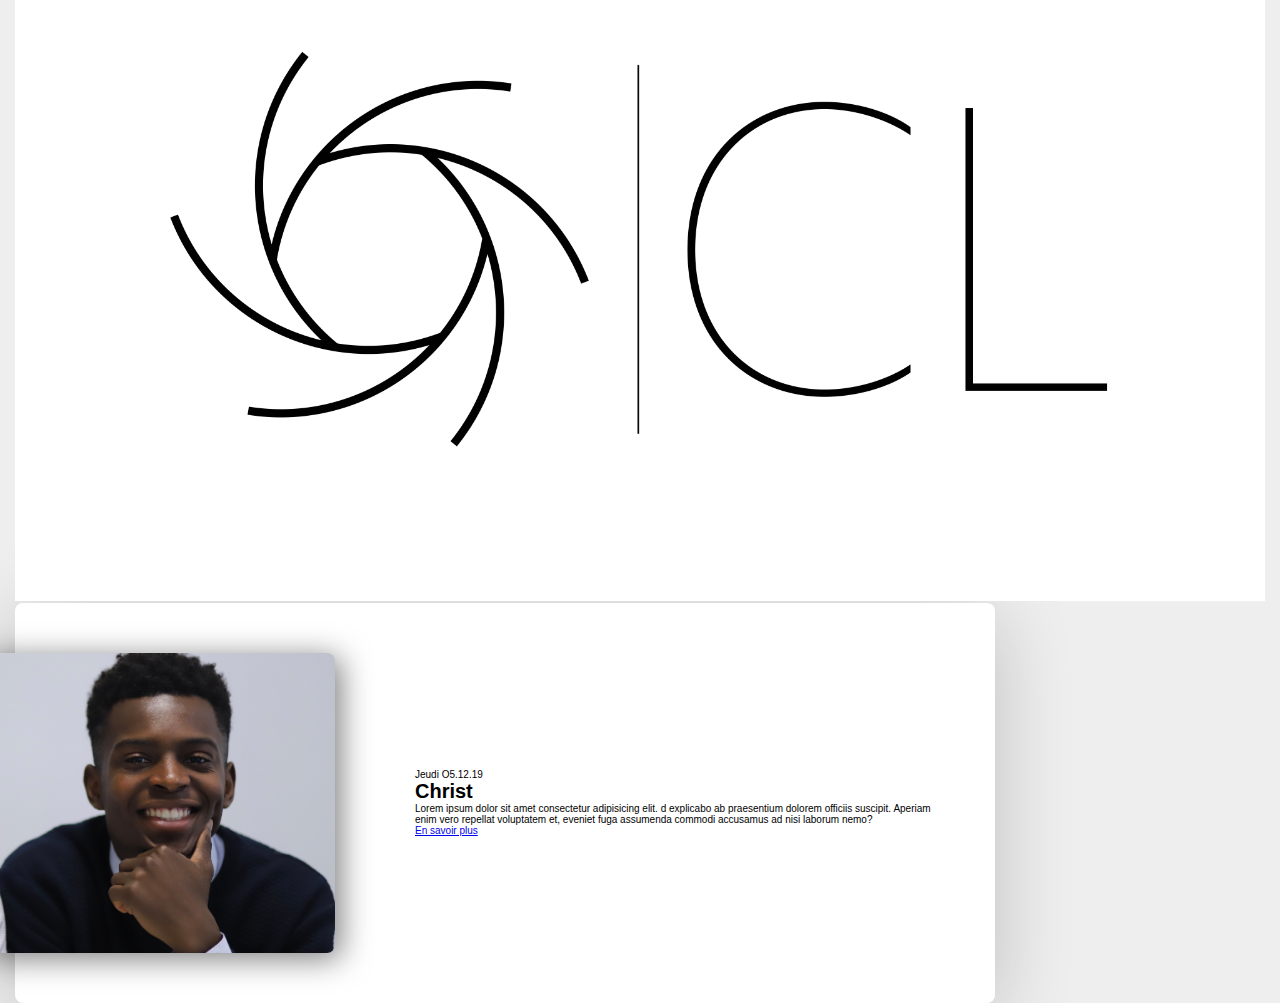
<file: index.html>
<!DOCTYPE html>
<html lang="en">
<head>
    <meta charset="UTF-8">
    <meta name="viewport" content="width=device-width, initial-scale=1.0">
    <meta http-equiv="X-UA-Compatible" content="ie=edge">
    <title>Christ Lefe Photographie</title>
    <link rel="stylesheet" href="style.css">
</head>
<body>
    <header>
        <img src="images/CL-logo.png" alt="" class="logo">

        <div class="blog-post">
                <div class="blog-post__img">
                    <img src="images/IMG_5080.jpg" class="Andrew" alt="">
                </div>
                <div class="blog-post__info">
                    <div class="blog-post__date">
                        <span>Jeudi</span>
                        <span>O5.12.19</span>
                    </div>
                    <h1 class="blog-post__title">Christ</h1>
                    <p class="blog-post__texte">
                        Lorem ipsum dolor sit amet consectetur adipisicing elit. 
                        d explicabo ab praesentium dolorem officiis suscipit. 
                        Aperiam enim vero repellat voluptatem et, 
                        eveniet fuga assumenda commodi accusamus ad nisi laborum nemo?
                    </p>
                    <a href="#" class="blog-post__cta">En savoir plus</a>
                </div>
                
            </div>
        
    </header>
</body>
</html>
</file>
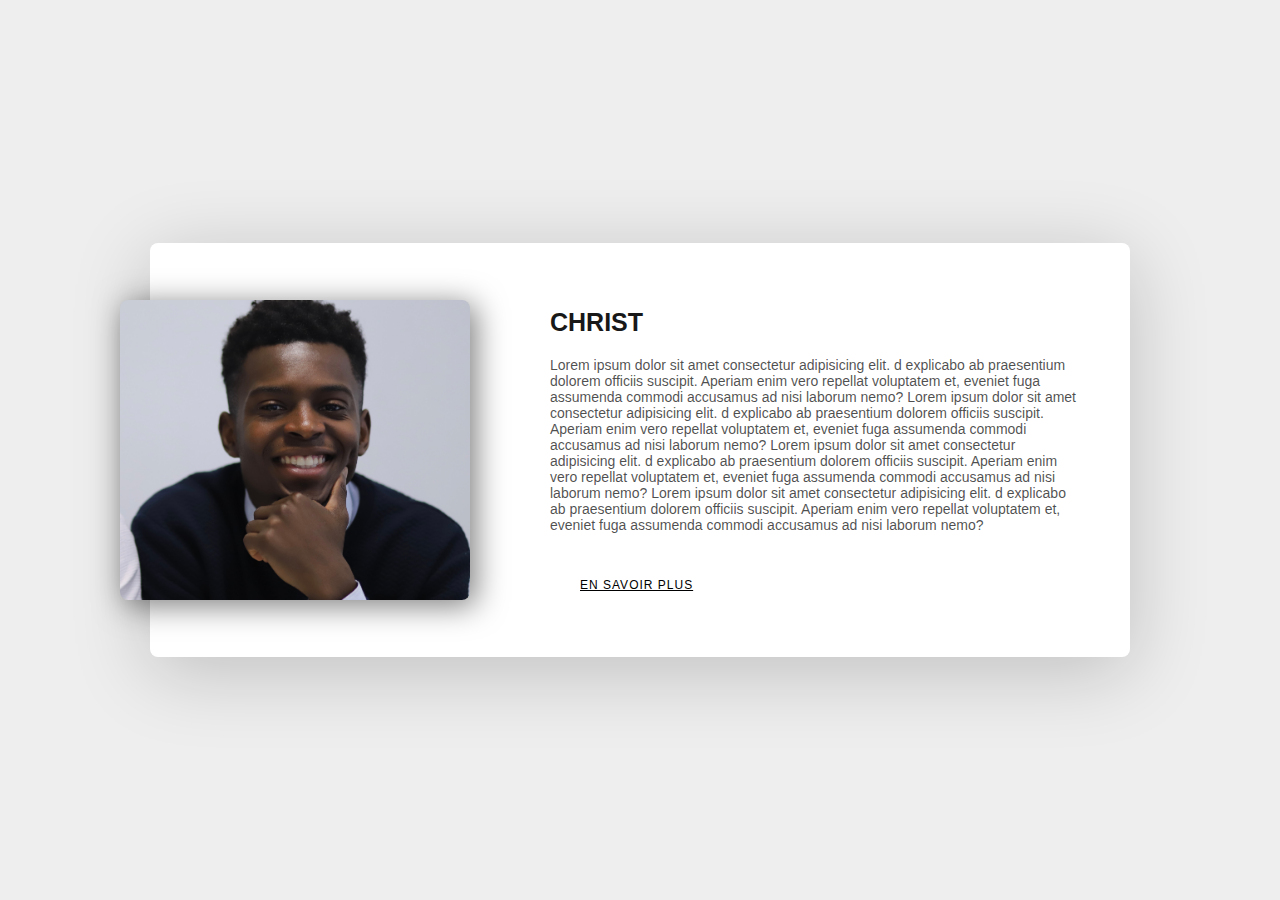
<file: Post/index2.html>
<!DOCTYPE html>
<html lang="en">
<head>
    <meta charset="UTF-8">
    <meta name="viewport" content="width=device-width, initial-scale=1.0">
    <meta http-equiv="X-UA-Compatible" content="ie=edge">
    <title>Document</title>
    <link rel="stylesheet" href="style2.css">
</head>
<body>

    <div class="christ">
        <div class="christ-img">
            <img src="images2/IMG_5080.jpg" class="Andrew" alt="">
        </div>
        <div class="christ-">
            <h1 class="christ-titre">Christ</h1>
            <p class="christ-texte">
                Lorem ipsum dolor sit amet consectetur adipisicing elit. 
                d explicabo ab praesentium dolorem officiis suscipit. 
                Aperiam enim vero repellat voluptatem et, 
                eveniet fuga assumenda commodi accusamus ad nisi laborum nemo?
                Lorem ipsum dolor sit amet consectetur adipisicing elit. 
                d explicabo ab praesentium dolorem officiis suscipit. 
                Aperiam enim vero repellat voluptatem et, 
                eveniet fuga assumenda commodi accusamus ad nisi laborum nemo?
                Lorem ipsum dolor sit amet consectetur adipisicing elit. 
                d explicabo ab praesentium dolorem officiis suscipit. 
                Aperiam enim vero repellat voluptatem et, 
                eveniet fuga assumenda commodi accusamus ad nisi laborum nemo?
                Lorem ipsum dolor sit amet consectetur adipisicing elit. 
                d explicabo ab praesentium dolorem officiis suscipit. 
                Aperiam enim vero repellat voluptatem et, 
                eveniet fuga assumenda commodi accusamus ad nisi laborum nemo?
            </p>
            <a href="#" class="en-savoir-plus">En savoir plus</a>
        </div>
    </div>
    
</body>
</html>
</file>
<file: style.css>
Html{
    Height : 100% ;
    Overflow : hidden;
}

.logo{
    max-width: 150%;
    height : auto;
    Position : center;
    gap: 10vh;
}

*,
*::before,
*::after{
    margin: 0;
    padding: 0;
    box-sizing: border-box;
}

html{
    font-family: Verdana, Tahoma, sans-serif;
    font-size: 10px;
}

img{
    width: 100%;
}

body{
    width: 100%;
    height: 100vh;
    display: flex;
    align-items: center;
    justify-content: center;
    background-color: #eeeeee;
    padding: 0 1.5rem;
}

.blog-post{
    width: 100%;
    max-width: 98rem;
    padding: 5rem;
    background-color: #ffffff;
    box-shadow: 0 1.4rem 8rem rgba(0, 0, 0, .2);
    display: flex;
    align-items: center;
    border-radius: .8rem;
}

.blog-post__img{
    min-width: 35rem;
    max-height: 35rem;
    height: 30rem;
    transform: translateX(-8rem);
    position: relative;
}

.blog-post__img img{
    white-space: 100%;
    height: 100%;
    object-fit: cover;
    display: block;
    border-radius: .8rem;
}

.blog-post__img::before{
    content: "";
    width: 100%;
    height: 100%;
    position: absolute;
    top: 0;
    left: 0;
    box-shadow: .5rem .5rem 3rem 1px rgba(0, 0, 0, .5);
    border-radius: .8rem;
}
</file>
<file: Post/style2.css>
*,
*::before,
*::after{
    margin: 0;
    padding: 0;
    box-sizing: border-box;
}

html{
    font-family: Verdana, Tahoma, sans-serif;
    font-size: 10px;
}

img{
    width: 100%;
}

body{
    width: 100%;
    height: 100vh;
    display: flex;
    align-items: center;
    justify-content: center;
    background-color: #eeeeee;
    padding: 0 1.5rem;
}

.christ{
    width: 100%;
    max-width: 98rem;
    padding: 5rem;
    background-color: #ffffff;
    box-shadow: 0 1.4rem 8rem rgba(0, 0, 0, .2);
    display: flex;
    align-items: center;
    border-radius: .8rem;
}

.christ-img{
    min-width: 35rem;
    max-height: 35rem;
    height: 30rem;
    transform: translateX(-8rem);
    position: relative;
}

.christ-img img{
    white-space: 100%;
    height: 100%;
    object-fit: cover;
    display: block;
    border-radius: .8rem;
}

.christ-img::before{
    content: "";
    width: 100%;
    height: 100%;
    position: absolute;
    top: 0;
    left: 0;
    box-shadow: .5rem .5rem 3rem 1px rgba(0, 0, 0, .5);
    border-radius: .8rem;
}


.christ-titre{
    font-size: 2.5rem;
    margin: 1.5rem 0 2rem;
    text-transform: uppercase;
    color: #181818;
}

.christ-texte{
    margin-bottom: 3rem;
    font-size: 1.4rem;
    color: rgba(0, 0, 0, .7);    
}

.en-savoir-plus{
    display: inline-block;
    padding: 1.5rem 3rem;
    letter-spacing: 1px;
    text-transform: uppercase;
    font-size: 1.2rem;
    color: #000000;
    border-radius: .8rem;
    text-decoration: underline;
}

@media screen and (max-width: 1068px) {
    .christ{
        max-width: 80rem;
    }

    .christ-img{
        min-width: 30rem;
        max-width: 30rem;
    }
}

@media screen and (max-width: 868px) {
    .christ{
        max-width: 70rem;
    }
}

@media screen and (max-width: 768px) {
    .christ{
        padding: 2.5rem;
        flex-direction: column;
    }

    .christ-img{
        min-width: 100%;
        max-width: 100%;
        transform: translate(0, -8rem);
    }
}
</file>
